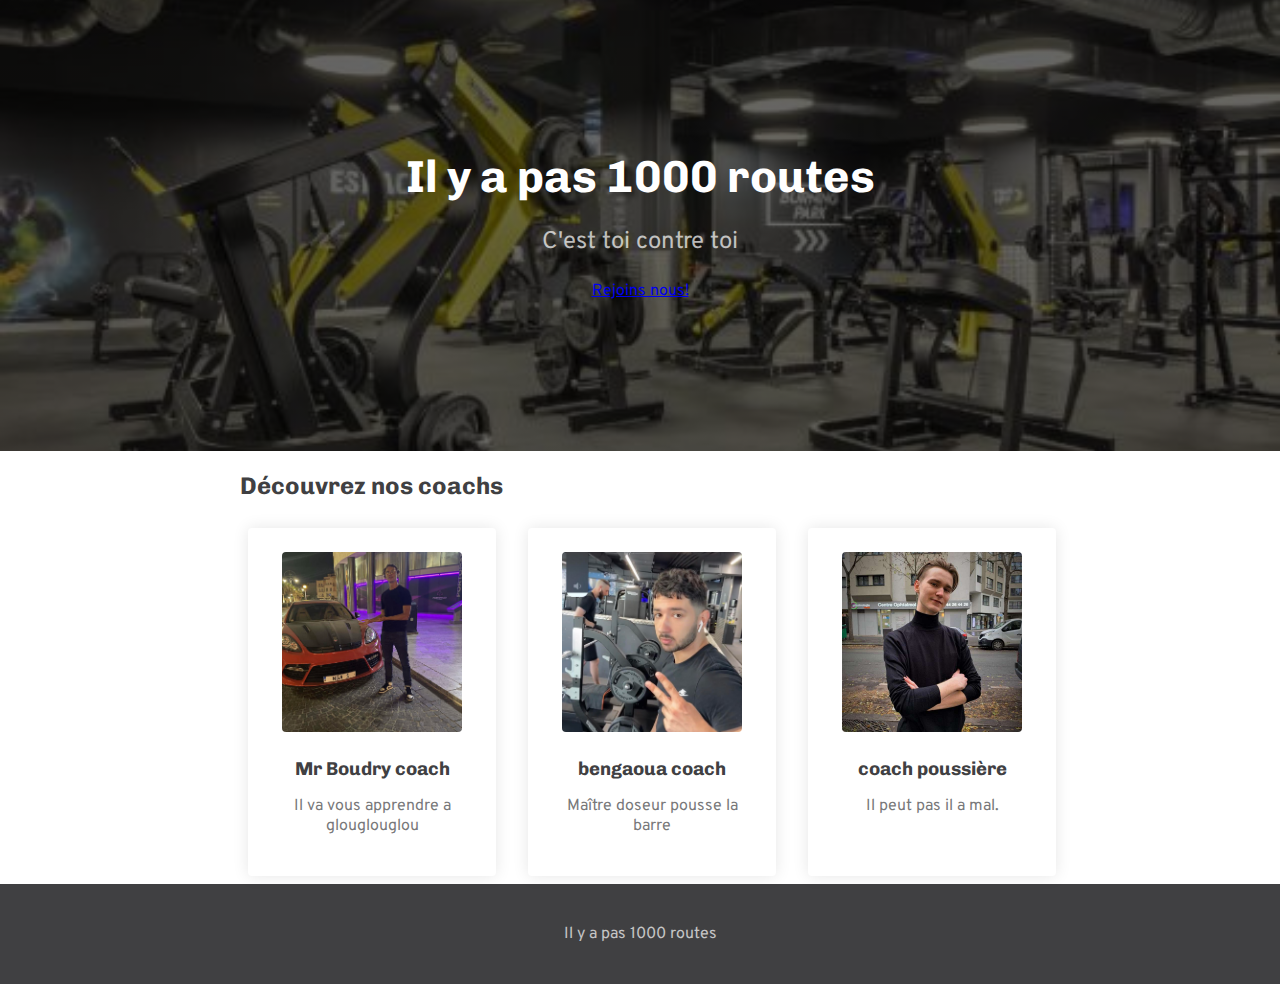
<file: index.html>
<!DOCTYPE html>
<html lang="en">
<head>
  <meta charset="UTF-8">
  <title>Le Wagon - Web Development Sprint</title>

  <!-- Change these Google fonts with your own choice -->
  <link href="https://fonts.googleapis.com/css?family=Chivo:700|Overpass:400,700&display=swap" rel="stylesheet">

  <link rel="stylesheet" href="style.css">
</head>
<body>
  <!-- Banner section -->
  <div class="banner">
    <h1>Il y a pas 1000 routes</h1>
    <p>C'est toi contre toi</p>
    <a href="https://www.lewagon.com" target="_blank" class="btn-blue">Rejoins nous!</a>
  </div>

  <!-- Container -->
  <div class="container">
    <h2>Découvrez nos coachs</h2>
    <!-- Cards grid -->
    <div class="cards">
      <!-- Shanghai card -->
      <div class="card-white">
        <img src="images/unnamed.jpg" alt="">
        <h3>Mr Boudry coach</h3>
        <p>Il va vous apprendre a glouglouglou</p>
      </div>

      <!-- London card -->
      <div class="card-white">
        <img src="images/labeng.jpg" alt="">
        <h3>bengaoua coach</h3>
        <p>Maître doseur pousse la barre</p>
      </div>

      <!-- Paris card -->
      <div class="card-white">
        <img src="images/delbes.jpg" alt="">
        <h3>coach poussière</h3>
        <p>Il peut pas il a mal.</p>
      </div>
    </div>
  </div>

  <!-- Footer section -->
  <div class="footer">
    <p>Il y a pas 1000 routes</p>
  </div>
</body>
</html>
</file>
<file: style.css>
/* style.css */
body {
  font-family: Overpass;
  margin: 0;
}

h1, h2, h3 {
  color: #404042;
  font-family: Chivo;
}

p {
  color: #404042;
  opacity: .7;
}

.container {
  width: 800px;
  margin: auto;
}

.banner {
  background-image: linear-gradient(rgba(0,0,0,0.6), rgba(0,0,0,0.6)), url('images/musculation.jpg');
  background-size: cover;
  background-position: center;
  padding: 150px 0;
  text-align: center;

}

.banner h1 {
  color: white;
  font-size: 45px;
  margin: 0;
}

.banner p {
  color: white;
  font-size: 24px;
}

.button-blue {
  background-color: #1A48E3;
  color: white;
  padding: 16px 48px;
  border-radius: 4px;
  display: inline-block;
  text-decoration: none;
  transition: .3s;
}

.button-blue:hover {
  background-color: #0D1EC6;
  color: white;
}

.card-white {
  background: white;
  box-shadow: 0 0 16px rgba(0,0,0,0.1);
  border-radius: 4px;
  width: 200px;
  text-align: center;
  padding: 24px;
  margin: 8px;
}

.card-white img {
  width: 180px;
  height: 180px;
  object-fit: cover;
  border-radius: 4px;
}

.card-white h3 {
  margin-bottom: 0;
}

.footer {
  background: #404042;
  text-align: center;
  padding: 24px 0;
}

.footer p {
  color: white;
}.cards {
  display: grid;
  grid-template-columns: 1fr 1fr 1fr;
  grid-gap: 16px;
}/* Cards media queries */
@media (max-width: 800px) {
  .cards {
    grid-template-columns: 1fr;
  }
  
  .card-white {
    width: auto;
  }
}
  
/* Container media queries */
@media (min-width: 500px) {
  .container {
    width: 400px;
  }
}


@media (min-width: 800px) {
  .container {
    width: 600px;
  }
}

@media (min-width: 1000px) {
  .container {
    width: 800px;
  }
}
</file>
